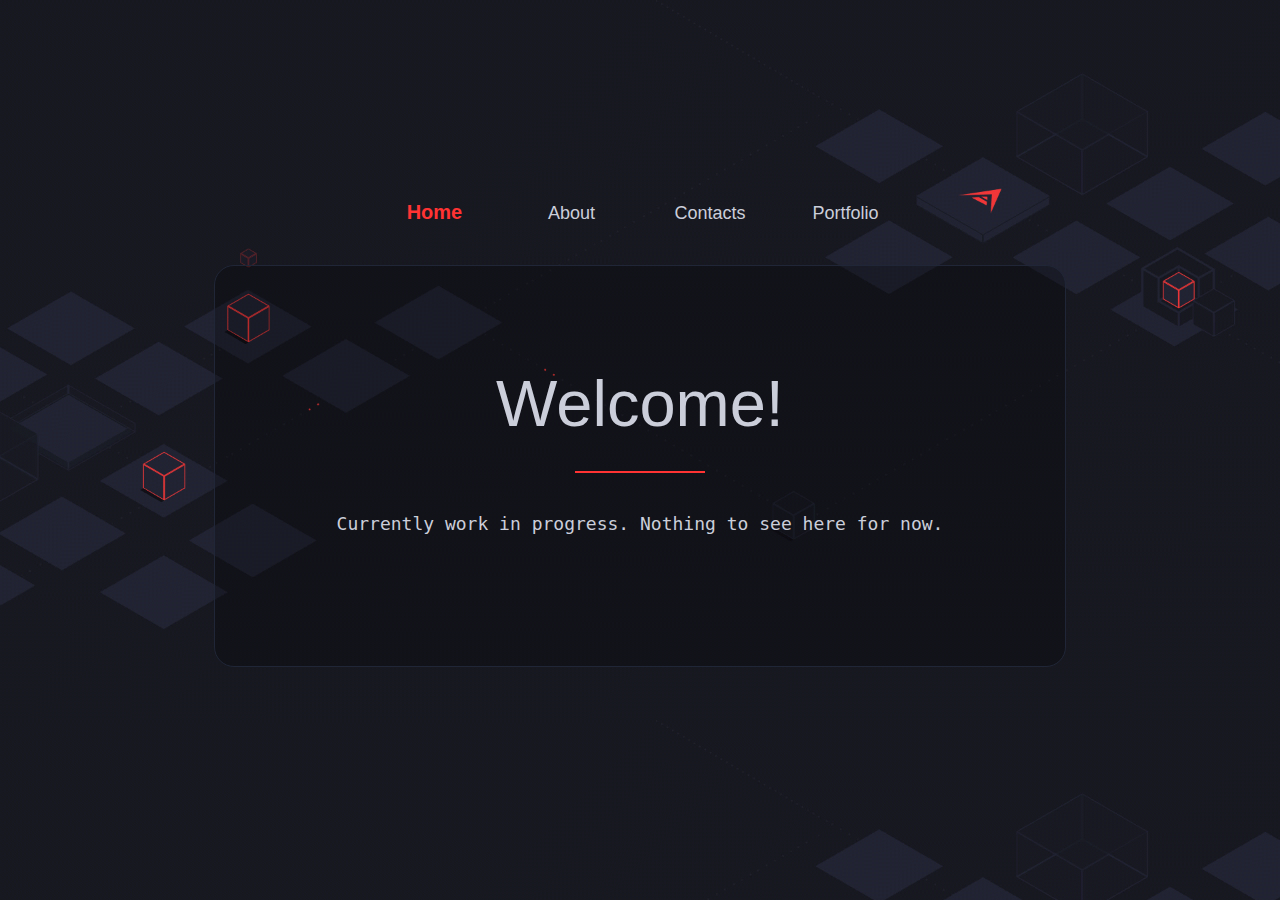
<file: index.html>
<!DOCTYPE html>
<html>
	<head>
		<title>Welcome!</title>
		<link rel="stylesheet" href="/css/index.css">
		<link rel="shortcut icon" type="image/ico" href="/img/logo.ico"/>
	</head>
	<body>
		<div class="login">
			<ul>
				<li><a href="index.html" class="active">Home</a></li>
				<li><a href="about.html">About</a></li>
				<li><a href="contacts.html">Contacts</a></li>
				<li><a href="portfolio.html">Portfolio</a></li>
			</ul>
			<div class="box">
				<div class="box-wrap">
					<h1>Welcome!</h1>
					<hr>
					<p>Currently work in progress. Nothing to see here for now.</p>
				</div>
			</div>
		</div>


	</body>
</html>
</file>
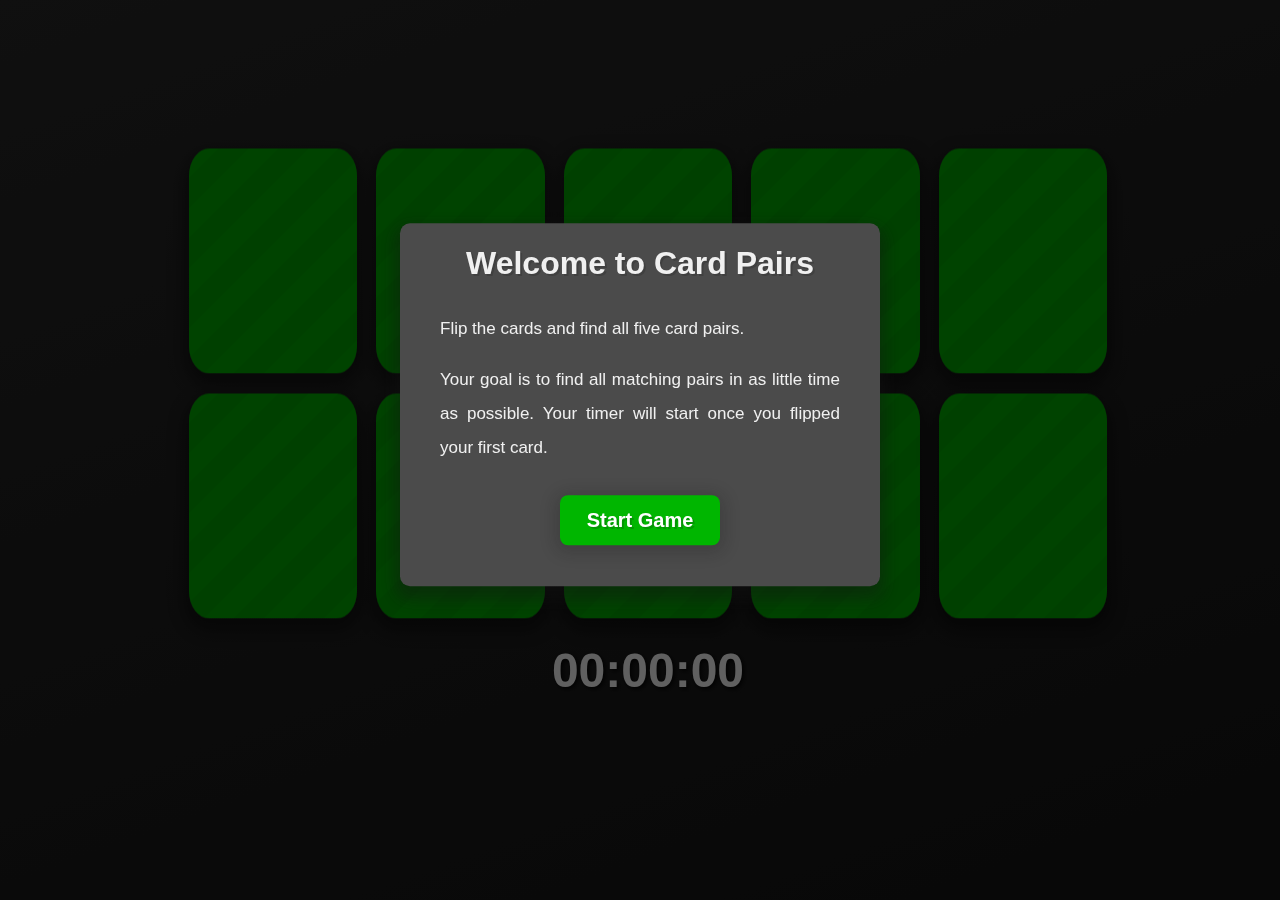
<file: card-pairs/index.html>
<!DOCTYPE html>
<html>
	<head>
		<title>Card Pairs</title>
		<link rel="stylesheet" href="/css/card-pairs.css">
		<script src="https://ajax.googleapis.com/ajax/libs/jquery/3.6.0/jquery.min.js"></script>
		<script src="/js/card-pairs.js"></script>
		<link rel="shortcut icon" type="image/ico" href="/img/logo.ico"/>
	</head>
	<body>
		<div class="content-wrap">
			<div class="board-wrap">
				<div class="board"></div>
				<div class="timer">
					<span id="minutes">00</span>:<span id="seconds">00</span>:<span id="tens">00</span>
				</div>
			</div>
		</div>

		<div id="start-modal" class="start-modal">
			<div class="start-modal-content">
			  	<h1>Welcome to Card Pairs</h1>
				<p>
					Flip the cards and find all five card pairs.
				</p>
				<p>
					Your goal is to find all matching pairs in as little time as possible. Your timer will start once you flipped
					your first card.
				</p>
				<button id="start-button" onclick="removeModal()">Start Game</button>
			</div>
		</div>

		<div id="win-modal" class="win-modal">
			<div class="win-modal-content">
				<div class="win-modal-header">
					<h1>You Won!</h1>
					<p id="time-taken"></p>
				</div>

				<p id="high-score"></p>
				<button id="replay-button" onclick="replay()">Play Again</button>
			</div>
		</div>

	</body>
</html>
</file>
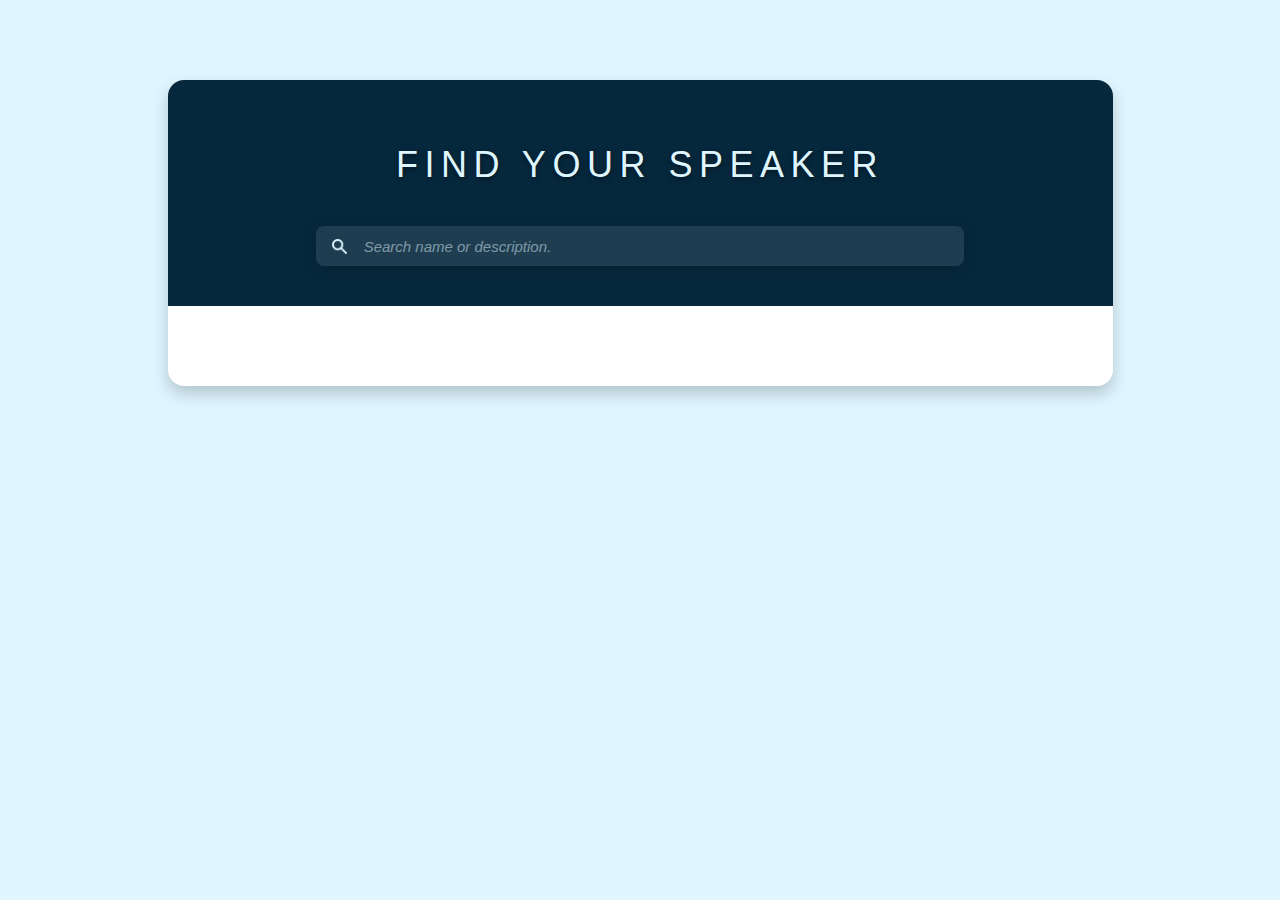
<file: live-search/index.html>
<!DOCTYPE html>
<html>
	<head>
		<title>Find Your Speaker</title>
		<script src="/js/jquery.js"></script>
		<script src="/js/live-search.js"></script>
		<link rel="stylesheet" href="/css/live-search.css">
		<link rel="shortcut icon" type="image/ico" href="/img/logo.ico"/>
	</head>
	<body>
		<div id="main-div">
			<div id="header">
				<h1>FIND YOUR SPEAKER</h1>
				<input id="search" placeholder="Search name or description." />
			</div>
			<div id="search-result">

			</div>
		</div>
	</body>
</html>
</file>
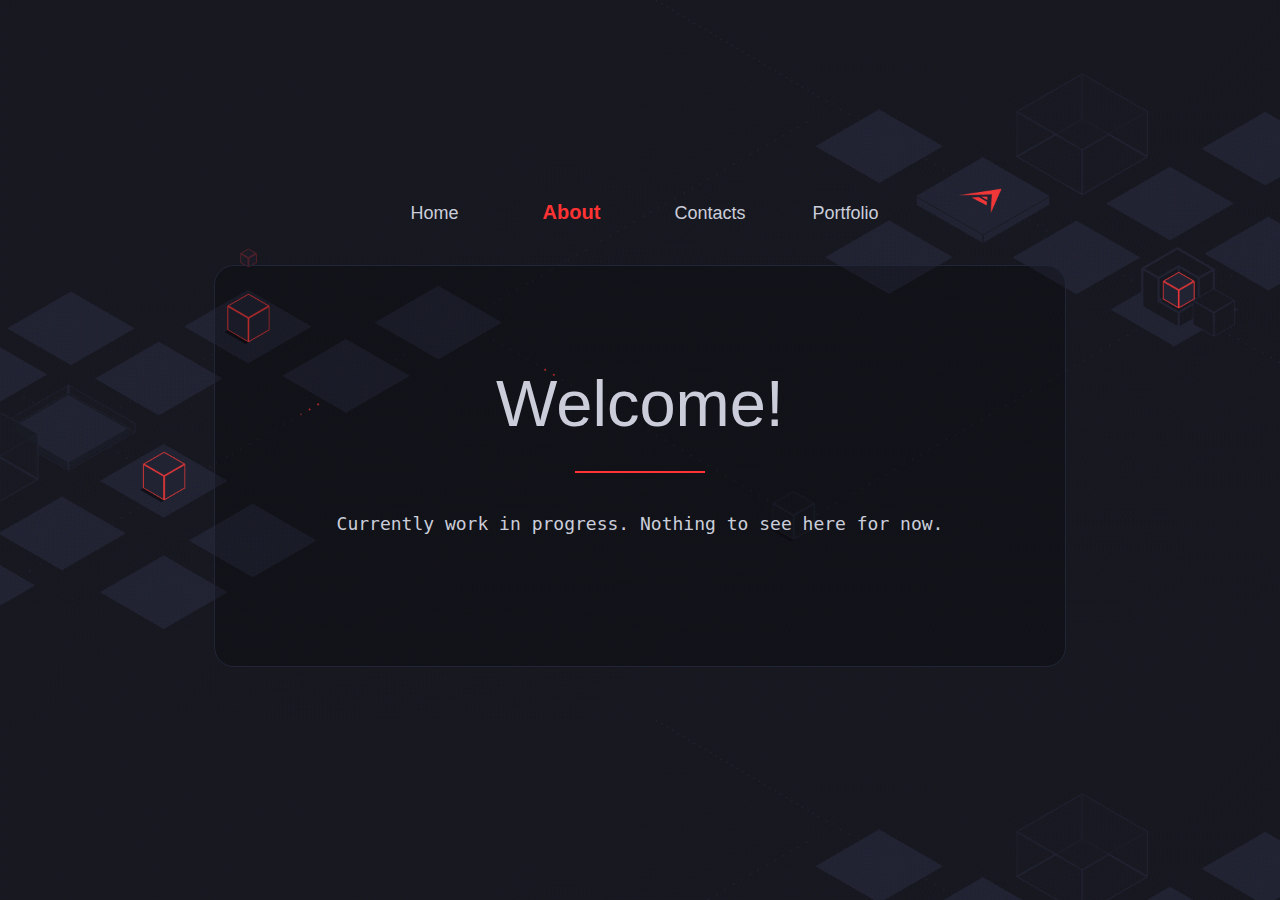
<file: about.html>
<!DOCTYPE html>
<html>
	<head>
		<title>About Me</title>
		<link rel="stylesheet" href="/css/index.css">
		<link rel="shortcut icon" type="image/ico" href="/img/logo.ico"/>
	</head>
	<body>
		<div class="login">
			<ul>
				<li><a href="index.html">Home</a></li>
				<li><a href="about.html" class="active">About</a></li>
				<li><a href="contacts.html">Contacts</a></li>
				<li><a href="portfolio.html">Portfolio</a></li>
			</ul>
			<div class="box">
				<div class="box-wrap">
					<h1>Welcome!</h1>
					<hr>
					<p>Currently work in progress. Nothing to see here for now.</p>
				</div>
			</div>
		</div>


	</body>
</html>
</file>
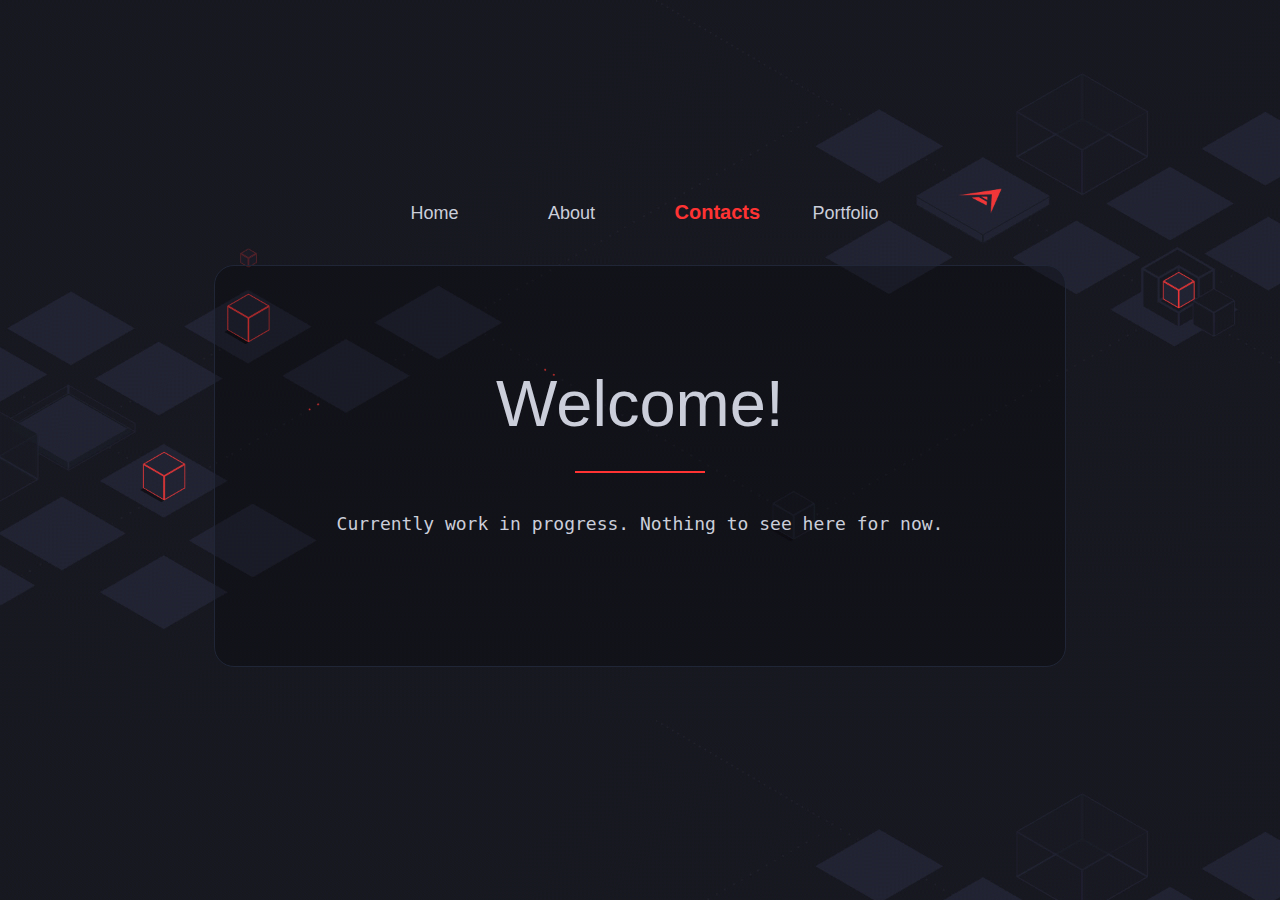
<file: contacts.html>
<!DOCTYPE html>
<html>
	<head>
		<title>Contacts</title>
		<link rel="stylesheet" href="/css/index.css">
		<link rel="shortcut icon" type="image/ico" href="/img/logo.ico"/>
	</head>
	<body>
		<div class="login">
			<ul>
				<li><a href="index.html">Home</a></li>
				<li><a href="about.html">About</a></li>
				<li><a href="contacts.html" class="active">Contacts</a></li>
				<li><a href="portfolio.html">Portfolio</a></li>
			</ul>
			<div class="box">
				<div class="box-wrap">
					<h1>Welcome!</h1>
					<hr>
					<p>Currently work in progress. Nothing to see here for now.</p>
				</div>
			</div>
		</div>


	</body>
</html>
</file>
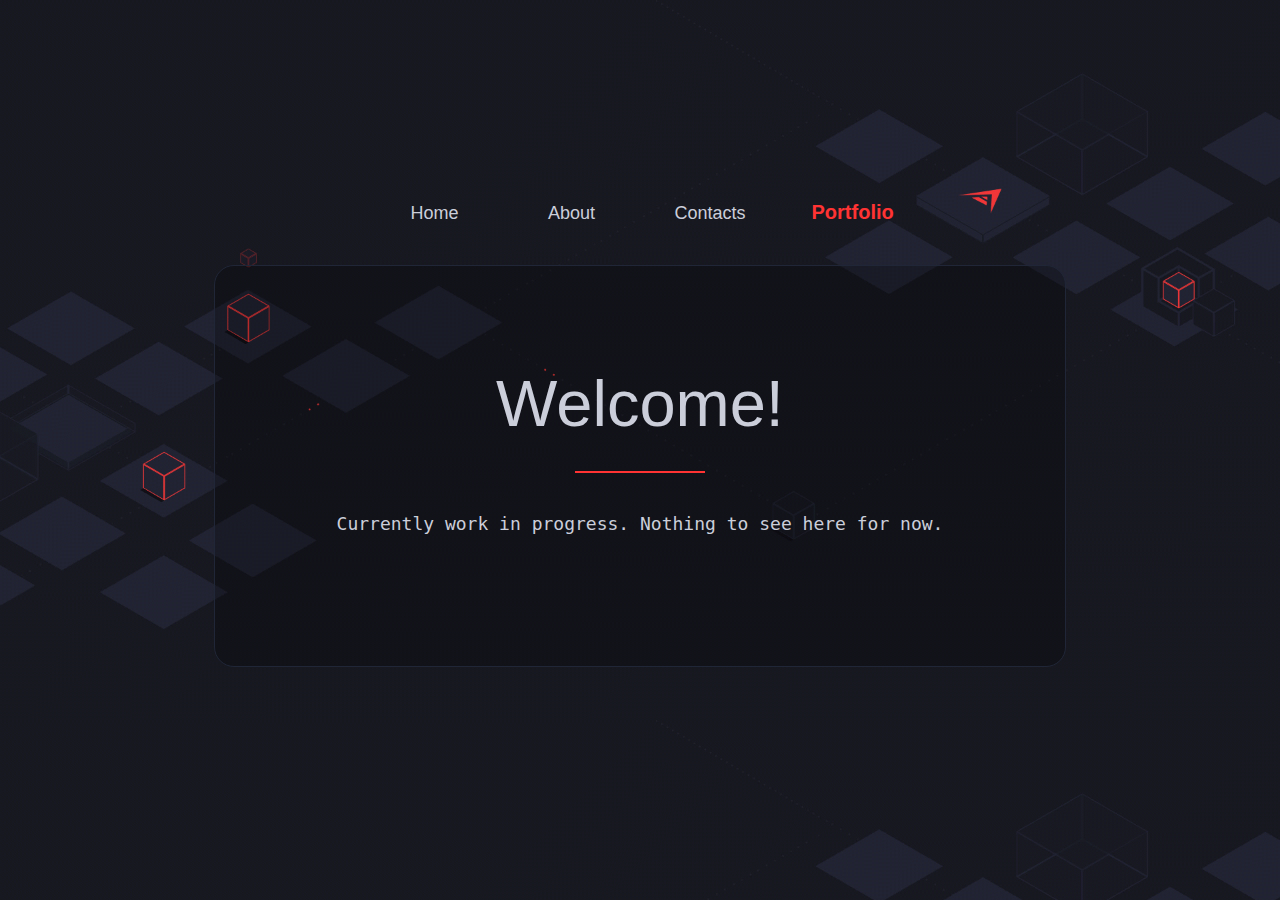
<file: portfolio.html>
<!DOCTYPE html>
<html>
	<head>
		<title>Portfolio</title>
		<link rel="stylesheet" href="/css/index.css">
		<link rel="shortcut icon" type="image/ico" href="/img/logo.ico"/>
	</head>
	<body>
		<div class="login">
			<ul>
				<li><a href="index.html">Home</a></li>
				<li><a href="about.html">About</a></li>
				<li><a href="contacts.html">Contacts</a></li>
				<li><a href="portfolio.html" class="active">Portfolio</a></li>
			</ul>
			<div class="box">
				<div class="box-wrap">
					<h1>Welcome!</h1>
					<hr>
					<p>Currently work in progress. Nothing to see here for now.</p>
				</div>
			</div>
		</div>


	</body>
</html>
</file>
<file: css/index.css>
html, body {
    margin: 0;
    background-image: url(../img/1.gif);
    background-repeat: repeat;
    background-size: cover;
    font-family: 'Lucida Sans', 'Lucida Sans Regular', 'Lucida Grande', 'Lucida Sans Unicode', Geneva, Verdana, sans-serif;
    font-size: 18px;
}

.login {
    position: absolute;
    top: 50%;
    left: 50%;
    margin-left: -450px;
    margin-top: -280px;
    width: 900px;
    height: 500px;
    overflow: hidden;
    max-width: 100%;
}

.box {
    margin: auto;
    margin-top: 35px;
    width: 850px;
    height: 400px;
    background-color: rgba(0, 0, 0, 0.219);
    border-radius: 20px;
    border: 1px solid #202637;
    color: rgb(203, 206, 218);
}

.box-wrap {
    padding: 100px 0;
    margin: auto;
    text-align: center;
    height: 70%;
    width: 75%;
}

/***********
HEADERS
***********/
ul {
    list-style-type: none;
    margin: 0;
    padding: 0;
    overflow: hidden;
    height: 60px;
    top: 0;
    width: 100%;
    overflow: hidden;
    text-align: center;
}

li {
    display: inline-block;
    height: 100%;
    width: 100px;
    padding: 12px 16px;

}

li a {
    display: block;
    text-align: center;
    line-height: 60px;
    padding-left: 16px;
    padding-right: 16px;
    text-decoration: none;
    height: 100%;
    color: rgb(203, 206, 218);
}

li a:hover, .active {
    font-weight: bold;
}

.active {
    color: rgb(255, 51, 51);
    font-size: 20px;
}

/**
Texts
**/

h1, h2 {
    font-weight: normal;
    font-size: 65px;
    margin: 0 0 30px 0;
}

h1 {
    font-size: 65px;
}

h2 {
    font-size: 50px;
}

hr {
    border: 0.75px solid rgb(255, 51, 51);
    width: 20%;
}

p {
    margin: 35px 0 0 0;
    font-family: monospace;
    line-height: 1.75;
}
</file>
<file: css/card-pairs.css>
html {
    height: 100%;
    background: linear-gradient(160deg, rgba(40,40,40,1) 0%, rgba(20,20,20,1) 100%);
    background-repeat: no-repeat;
    background-size: cover;
    background-attachment: fixed;
    font-family: 'Segoe UI', Tahoma, Geneva, Verdana, sans-serif;
}

.content-wrap {
    position: fixed;
    width: 100%;
    height: 100%;
}

.board-wrap {
    position: relative;
    top: 45%;
    -webkit-transform: translateY(-50%);
    -ms-transform: translateY(-50%);
    transform: translateY(-50%);
}

.board {
    margin: auto;
    display: grid;
}

.timer {
    font-size: 3em;
    font-weight: bold;
    text-align: center;
    color: rgb(240,240,240);
    text-shadow: 2px 2px 4px rgba(0,0,0,0.8);
    margin-top: 0.5em;
}

.card {
    margin: 20px auto auto auto;
    width: 90%;
    aspect-ratio: 3 / 4;
    background-color: transparent;
    perspective: 1000px;
}

.card-inner {
    position: relative;
    width: 100%;
    height: 100%;
    transition: transform 0.3s;
    transform-style: preserve-3d;
    border-radius: 12%;
    box-shadow: 0px 8px 16px 5px rgba(0,0,0,0.4);
}

.card:hover .card-inner:not(.is-flipped) {
    cursor: pointer;
    transform: rotateY(20deg);
}

.card-inner.is-flipped {
    transform: rotateY(180deg);
}

.card-front, .card-back {
    position: absolute;
    width: 100%;
    height: 100%;
    border-radius: 12%;
    -webkit-backface-visibility: hidden;
    backface-visibility: hidden;
}

.card-front {
    background-image: linear-gradient(135deg, #00a800 25%, rgb(0, 160, 0) 25%, rgb(0, 160, 0) 50%, #00a800 50%, #00a800 75%, rgb(0, 160, 0) 75%, rgb(0, 160, 0) 100%);
    background-size: 60.00px 60.00px;
    font-family: 'Franklin Gothic Medium', 'Arial Narrow', Arial, sans-serif;
    font-weight: bold;
    font-size: 120px;
    color: white;
    text-align: center;
}

#react {
    background-color: rgb(198, 241, 255);
}

#node {
    background-color: rgb(188, 237, 188);
}

#angular {
    background-color: rgb(255, 207, 207);
}

#html {
    background-color: rgb(255, 200, 179);
}

#javascript {
    background-color: lightyellow;
}

.card-back {
    transform: rotateY(180deg);
}

img {
    display: block;
    position: relative;
    height: 50%;
    margin: auto;
    top: 25%;
    -moz-user-select: none;
    -webkit-user-select: none;
    user-select: none;
}

.start-modal, .win-modal {
    position: fixed;
    z-index: 1;
    left: 0;
    top: 0;
    width: 100%;
    height: 100%;
    background-color: rgb(0,0,0);
    background-color: rgba(0,0,0,0.6);
}

.start-modal {
    display: block;
}

.start-modal-content {
    position: relative;
    top: -50%;
    transition: 0.5s;
    -webkit-transform: translateY(-50%);
    -ms-transform: translateY(-50%);
    transform: translateY(-50%);

    color: rgb(240,240,240);
    width: 400px;
    border-radius: 10px;
    margin: auto;
    padding: 1px 40px;
    background-color: rgb(75,75,75);
    box-shadow: 0px 8px 16px 5px rgba(20,20,20,0.4);
    text-align: center;
}

.start-modal-content h1 {
    text-shadow: 2px 2px rgba(20,20,20,0.2);
    margin-bottom: 30px;
}

.start-modal-content p {
    text-align: justify;
    font-size: 17px;
    line-height: 2;
    margin-bottom: 10px;
}

button {
    background-color: #00b600;
    height: 50px;
    border: none;
    border-radius: 8px;
    box-shadow: 0px 3px 16px 5px rgba(20,20,20,0.2);
    color: white;
    font-weight: bold;
    font-size: 20px;
    text-shadow: 2px 2px rgba(20,20,20,0.2);    
    transition: 0.2s;
}

button:hover {
    background-color: rgb(0, 150, 0);
    cursor: pointer;
}

#start-button {
    width: 40%;
    margin: 20px auto 40px auto;    
}

.win-modal {
    display: none;
}

.win-modal-content {
    position: relative;
    top: 45%;
        -webkit-transform: translateY(-50%);
    -ms-transform: translateY(-50%);
    transform: translateY(-50%);

    color: rgb(60,60,60);
    border-radius: 10px;
    margin: auto;
    width: 300px;
    background-color: rgb(240,240,240);
    box-shadow: 0px 8px 16px 5px rgba(20,20,20,0.4);
    text-align: center;
}

.win-modal-header {
    color: rgb(240,240,240);
    background-image: linear-gradient(135deg, #00a800 25%, rgb(0, 160, 0) 25%, rgb(0, 160, 0) 50%, #00a800 50%, #00a800 75%, rgb(0, 160, 0) 75%, rgb(0, 160, 0) 100%);
    background-size: 60.00px 60.00px;
    width: 100%;
    border-radius: 10px 10px 30px 30px;
    padding: 20px 0;
    box-shadow: 0px 8px 16px 5px rgba(20,20,20,0.2);
}

.win-modal-header h1 {
    margin: 0;
    text-shadow: 2px 2px rgba(20,20,20,0.2);
}

.win-modal-header p {
    margin: 0;
}

#replay-button {
    width: 60%;
    margin: 0 auto 20px auto;    
}

@media (max-width:1055px) { 
    .board {
        width: 90%;
        grid-template-columns: auto auto auto auto auto;
    }
}
    
@media (min-width:1055px) {
    .board {
        width: 937.5px;
        grid-template-columns: auto auto auto auto auto;
    }
};
</file>
<file: css/live-search.css>
html {
    overflow-y: scroll;
}

html, body {
    font-family: 'Trebuchet MS', sans-serif;
    margin: 0;
    background-color: #DFF6FF;
}

#main-div {
    background-color: #FFFFFF;
    margin: 80px auto 80px auto;
    box-shadow: 0px 8px 16px 0px rgba(0,0,0,0.2);
    border-radius: 16px;
    padding-bottom: 40px;
}

#header {
    padding: 40px;
    background-color: #06283D;
    border-radius: 16px 16px 0 0;
    text-align: center;
    margin-bottom: 40px;
}

h1 {
    font-family: 'Trebuchet MS', sans-serif;
    color: #DFF6FF;
    font-weight: normal;
    letter-spacing: 6.5px; 
    font-size: 36px;  
    text-shadow: 0px 2px 5px rgba(0,0,0,0.5);
}

input {
    color: #DFF6FF;
    margin-top: 16px;
    line-height: 1.5;
    font-size: 15px;
    width: 75%;
    height: 40px;
    position: relative;
    border: 0px solid #e6e6e6;
    border-radius: 8px;
    box-sizing: border-box;
    background-color: rgba(255,255,255,0.1);
    padding: 16px 40px 16px 48px;
    box-shadow: 0px 4px 16px 0px rgba(0,0,0,0.2);

    background-image: url('../img/search2.png');
    background-size: 15px;
    background-repeat: no-repeat;
    background-position: 16px center;
}

input::placeholder {
    font-style: italic;
    color: rgba(223,246,255, 0.5);
}

input:focus, input:hover {
    border: 0.4px solid rgba(233,246,255,0.2);
    outline: none;
}

#speaker {
    width: 67%;
    margin: auto;
    margin-top: 16px;
    border: 1px solid transparent;
    border-bottom: 1px solid rgb(200,200,200);

    -webkit-animation: animation 0.5s;
    -moz-animation: animation 0.5s;
    -o-animation: animation 0.5s;
    animation: animation 0.5s;
}

img {
    float: left;
    height: 18.75%;
    width: 18.75%;
    margin: 3.125% 0 0 3.125%;
    box-shadow: 0px 8px 16px 0px rgba(0,0,0,0.2);
    border-radius: 4px;
}

h3 {
    font-family: 'Trebuchet MS', sans-serif;
    font-size: 1.5em;
    font-weight: bold;
    margin: 3.125% 0 1px 25%;
    color: #06283D;
    letter-spacing: 1.6px;
}

h4, p {
    font-family: 'Verdana', sans-serif;
    margin: 0 3.125% 6.25% 25%;
    line-height: 2;
    color: rgb(60,60,60);
    text-align: justify;
    font-size: 0.8em;
}

h4 {
    font-weight: normal;
    margin: 0 3.125% 1.875% 25%;
}

@-webkit-keyframes animation {
    0% { opacity: 0.3; }
    100% { opacity: 1.0; }
}

@-moz-keyframes animation {
    0% { opacity: 0.3; }
    100% { opacity: 1.0; }
}

@-o-keyframes animation {
    0% { opacity: 0.3; }
    100% { opacity: 1.0; }
}

@keyframes animation {
    0% { opacity: 0.3; }
    100% { opacity: 1.0; }
}

@media (max-width:960px) { 
    #main-div {
        width: 90%; 
    }
}
    
@media (min-width:960px) {
    #main-div {
        width: 945px; 
    }
};
</file>
